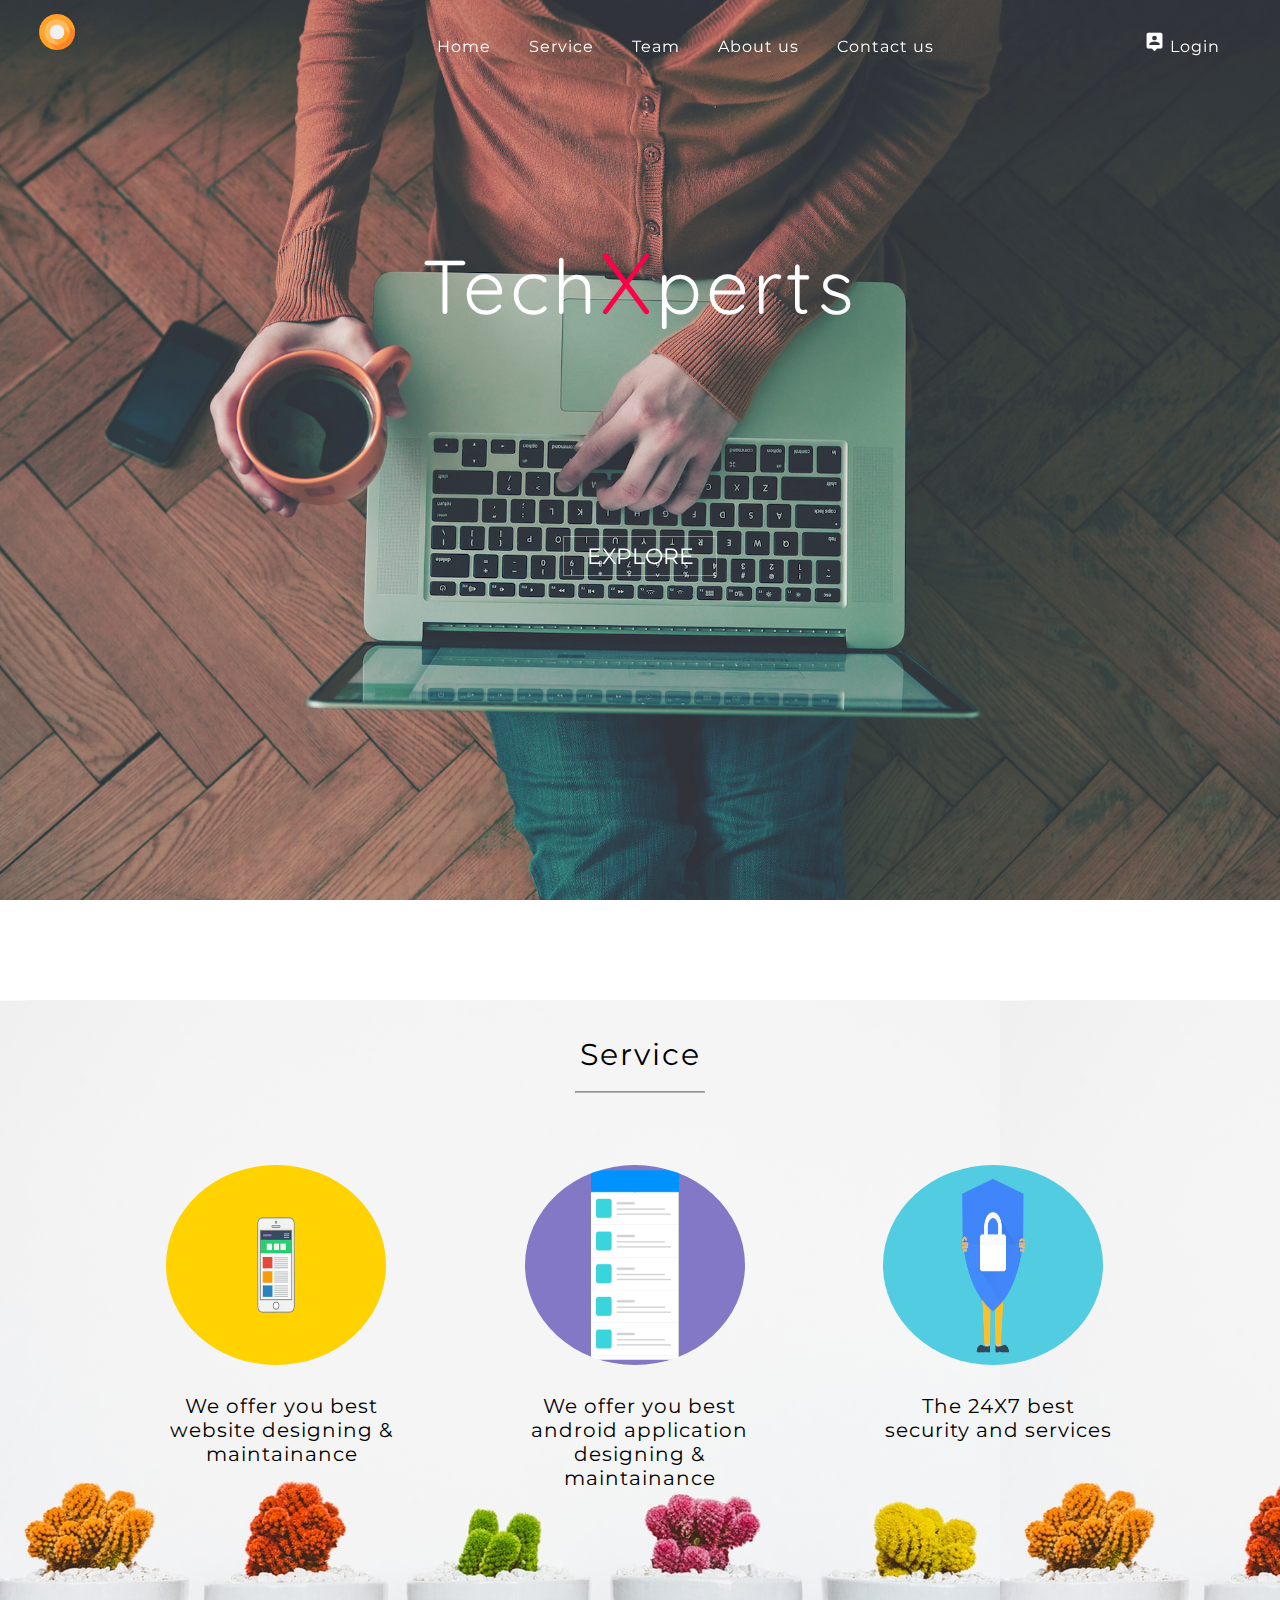
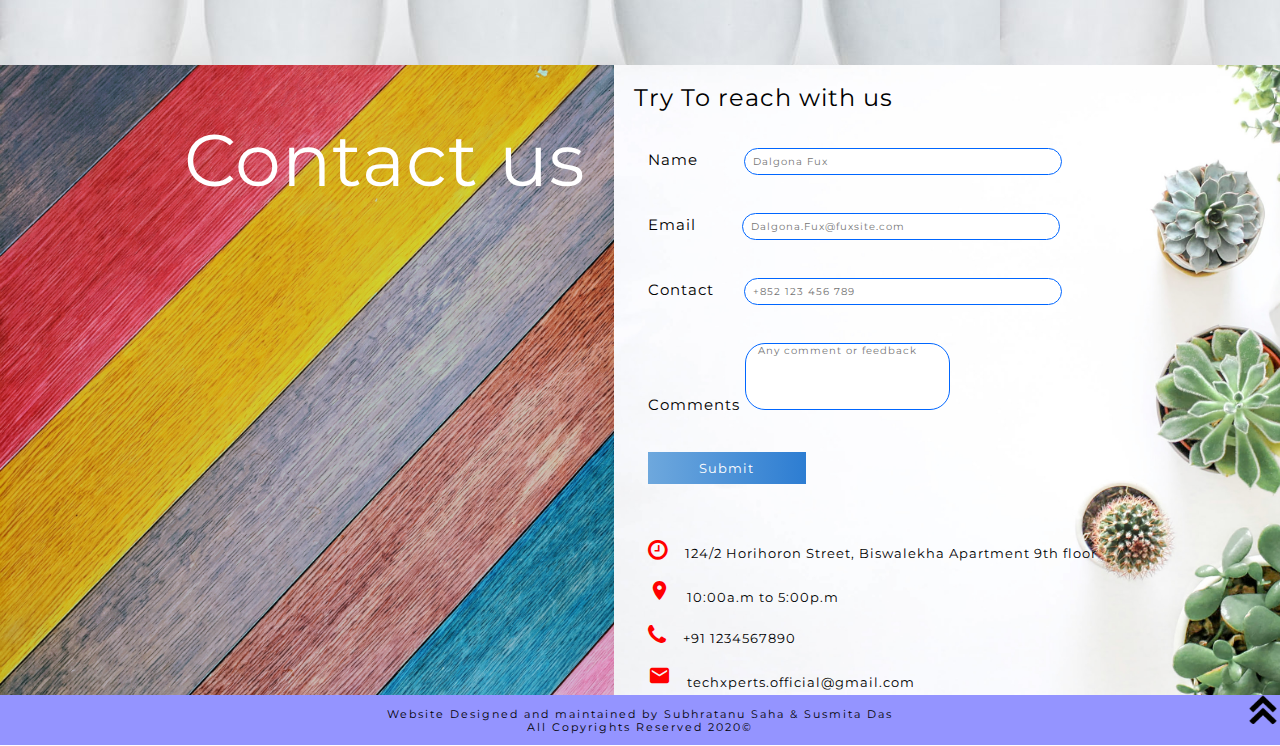
<file: index.html>
<!doctype html>
<html>
<head>
<meta charset="utf-8">
<title>TechXperts</title>
<link href="https://fonts.googleapis.com/icon?family=Material+Icons" rel="stylesheet">
<link rel="stylesheet" href="https://cdnjs.cloudflare.com/ajax/libs/font-awesome/4.7.0/css/font-awesome.min.css">
<meta name="viewport" content="width=device-width, initial-scale=1.0">
<title>
	TechXperts</title>
<style>
@import url('https://fonts.googleapis.com/css2?family=Montserrat:wght@500&family=Quicksand:wght@400&display=swap');
@media only screen and (max-width: 768px) {
  /* For mobile phones: */
  [class*="col-"] {
    width: 100%;
  }
}
*
{
	margin:0;
	padding:0;
}
#home
{
	background-attachment:fixed;
	background-image:url(7.jpeg);
	background-size:cover;
	background-position:center;
	width:100%;
	height:670px;
	background-repeat:no-repeat;
	filter:hue-rotate(-20deg);
	min-height:1000px;
	min-width:1000px;
	
}

nav
{
	padding:12px 12px;
	
}
a
{
	text-decoration:none;
	padding:17px;
	color:white;
	font-family: 'Montserrat', sans-serif;
	letter-spacing:1px;
}
.s1
{
	font-family: 'Quicksand', sans-serif;
	color:white;
	font-size:76px;
	letter-spacing:4px;
	margin-top:160px;
	
}
.x
{
	color:rgba(255,0,0,1);
	font-size:86px;
}
button.btn
{
	background-color:rgba(255,255,255,0.0);
	border:1px solid rgba(255,255,255,0.4);
	width:12%;
	height:40px;
	padding:0px 7px;
	color:white;
	font-size:22px;
	font-family: 'Montserrat', sans-serif;
	margin-top:200px;
	transition:1s ease-out;
	cursor:pointer;
}
button.btn:hover
{
	background-color:rgba(255,255,255,0.3);
	border:1px solid rgba(0,0,0,0.9);
	color:black;
}
#service
{
	
	width:100%;
	height:665px;
	background-image:url(17.jpg);
	
	
	
	
}
.c1
{
	width:20%;
	height:auto;
	border-radius:50%;
	background-color:rgba(51,51,102,1);
}
.line
{
	width:10%;
	border-color:rgba(0,0,0,0.4);
}
p.service
{
	font-size:30px;
	font-family: 'Montserrat', sans-serif;
	letter-spacing:2px
}

img
{
	border-radius:50%;
}
.box
{
	width:18%;
	height:320px;
	
	display:inline-block;
	float:left;
	font-family: 'Montserrat', sans-serif;
	color:black;
	letter-spacing:1px;
	font-size:20px;
}
#contact
{
	width:100%;
	height:670px;
}
.box2
{
	width:48%;
	height:630px;
	background-image:url(rehan-mallick-5J1bHRX1fNw-unsplash.jpg);
	background-size:cover;
	float:left;
}
.box3
{
	width:52%;
	height:630px;
	background-size:cover;
	float:left;
	background-image:url(element5-digital-z6i_UCBuu5Q-unsplash.jpg);
}
input[type=text]
{
	width:50%;
	height:25px;
	border:1px solid rgba(0,102,255,1);
	border-radius:20px;
	font-family: 'Montserrat', sans-serif;
	color:black;
	letter-spacing:1px;
	font-size:10px;
}
input[type=email]
{
	width:50%;
	height:25px;
	border:1px solid rgba(0,102,255,1);
	border-radius:20px;
	font-family: 'Montserrat', sans-serif;
	color:black;
	letter-spacing:1px;
	font-size:10px;
}
input[type=number]
{
	width:50%;
	height:25px;
	border:1px solid rgba(0,102,255,1);
	border-radius:20px;
	font-family: 'Montserrat', sans-serif;
	color:black;
	letter-spacing:1px;
	font-size:10px;
}
textarea
{
	resize:none;
	border:1px solid rgba(0,102,255,1);
	border-radius:20px;
	font-family: 'Montserrat', sans-serif;
	color:black;
	letter-spacing:1px;
	font-size:10px;
	
}
form
{
	font-family: 'Montserrat', sans-serif;
	color:black;
	letter-spacing:1px;
	font-size:15px;
}
input[type=submit]
{
	width:25%;
	background: rgba(110,168,221,1);
background: -moz-linear-gradient(left, rgba(110,168,221,1) 0%, rgba(45,125,210,1) 100%);
background: -webkit-gradient(left top, right top, color-stop(0%, rgba(110,168,221,1)), color-stop(100%, rgba(45,125,210,1)));
background: -webkit-linear-gradient(left, rgba(110,168,221,1) 0%, rgba(45,125,210,1) 100%);
background: -o-linear-gradient(left, rgba(110,168,221,1) 0%, rgba(45,125,210,1) 100%);
background: -ms-linear-gradient(left, rgba(110,168,221,1) 0%, rgba(45,125,210,1) 100%);
background: linear-gradient(to right, rgba(110,168,221,1) 0%, rgba(45,125,210,1) 100%);
filter: progid:DXImageTransform.Microsoft.gradient( startColorstr='#6ea8dd', endColorstr='#2d7dd2', GradientType=1 );
height:auto;
padding:8px 12px;
border:none;
font-family: 'Montserrat', sans-serif;
	color:White;
	letter-spacing:1px;
	font-size:13px;
	cursor:pointer;
	transition:1s ease-out;
}
input[type=submit]:hover
{
	color:black;
}
p.c
{
	font-family: 'Montserrat', sans-serif;
	color:black;;
	letter-spacing:1px;
	font-size:13px;
}
.txt
{
	font-family: 'Montserrat', sans-serif;
	color:white;
	letter-spacing:1px;
	font-size:73px;
	margin-top:50px;
	margin-left:30%;
}
.c2
{
	font-family: 'Montserrat', sans-serif;
	color:black;
	letter-spacing:1px;
	font-size:24px;
	margin-left:3%;
}
.footer
{
	width:100%;
	height:50px;
	font-family: 'Montserrat', sans-serif;
	color:black;
	letter-spacing:2px;
	font-size:10.5px;
	background-color:rgba(102,102,255,0.7);
	margin-top:-40px;
}
.foot
{
	
}
::-webkit-scrollbar {
    display: none;
}
</style>
</head>

<body>
<div id="home">
<nav>
<img src="9.png" height="40" width="40" style="padding-right:27%; padding-left:2%;">
<a href="#home">Home</a>
<a href="#service">Service</a>
<a href="#">Team</a>
<a href="#">About us</a>
<a href="#contact">Contact us</a>
<a href="#" style="padding-left:15%;"><i class="material-icons" style="font-size:21px; color:white;">person_pin</i>
Login</a>
</nav>
<center><p class="s1">Tech<span class="x">X</span>perts</p></center>
<center><a href="#service"><button class="btn">EXPLORE</button></a></center>
</div>

<!-- Service Portion-->
<div id="service">
<br>
<br>

<center><p class="service">Service</p><br>

<hr class="line"></center><br>
<br>
<br><br>

<div class="box" style="margin-left:13%;"><img src="14.gif" height="200" width="220"><br><br><center>We offer you best website designing & maintainance</center></div><div class="box" style="margin-left:10%;"><img src="16.gif" height="200" width="220"><br><br><center>We offer you best android application designing & maintainance</center></div><div class="box" style="margin-left:10%;"><img src="13.gif" height="200" width="220"><br><br><center>The 24X7 best security and services</center></div>
</div>

<!-- Contact us-->
<div id="contact">
<div class="box2">
<p class="txt">Contact us</p>
</div>

<div class="box3"><br>
<p class="c2">Try To reach with us</p>
<br><br>
<form action="" method="post" style="margin-left:5%;">
<label style="margin-right:6.5%;">Name</label>
<input type="text" placeholder="&nbsp;&nbsp;Dalgona Fux" required><br><br><br>

<label style="margin-right:6.5%;">Email</label>
<input type="email" placeholder="&nbsp;&nbsp;Dalgona.Fux@fuxsite.com" required><br><br><br>

<label style="margin-right:4%;">Contact</label>
<input type="number" placeholder="&nbsp;&nbsp;+852 123 456 789" required><br><br><br>

<label>Comments</label>
<textarea cols="30" rows="5" placeholder="&nbsp;&nbsp;&nbsp;Any comment or feedback" required></textarea><br>
<br><br>

<input type="submit" value="Submit">
</form><br><br><br>
<p class="c"><i class="fa fa-clock-o" style="margin-left:5%; font-size:23px;color:red;"></i>&nbsp;&nbsp;&nbsp; 124/2 Horihoron Street, Biswalekha Apartment 9th floor</p><br>

<p class="c"><i class="material-icons" style="margin-left:5%; font-size:23px;color:red;">place</i>&nbsp;&nbsp;&nbsp; 10:00a.m to 5:00p.m</p><br>
<p class="c"><i class="fa fa-phone" style="margin-left:5%; font-size:23px;color:red;"></i>&nbsp;&nbsp;&nbsp; +91 1234567890</p><br>
<p class="c"><i class="material-icons" style="margin-left:5%; font-size:23px;color:red;">email</i>&nbsp;&nbsp;&nbsp; techxperts.official@gmail.com</p>
</div>
<a href="#"><img src="19.png" height="30" width="60" style="margin-left:95%;"></a>
</div>

<!-- Footer-->
<div class="footer"><center><p class="foot"><br>Website Designed and maintained by Subhratanu Saha & Susmita Das<br>All Copyrights Reserved 2020&copy;</p></center></div>
</body>
</html>
</file>
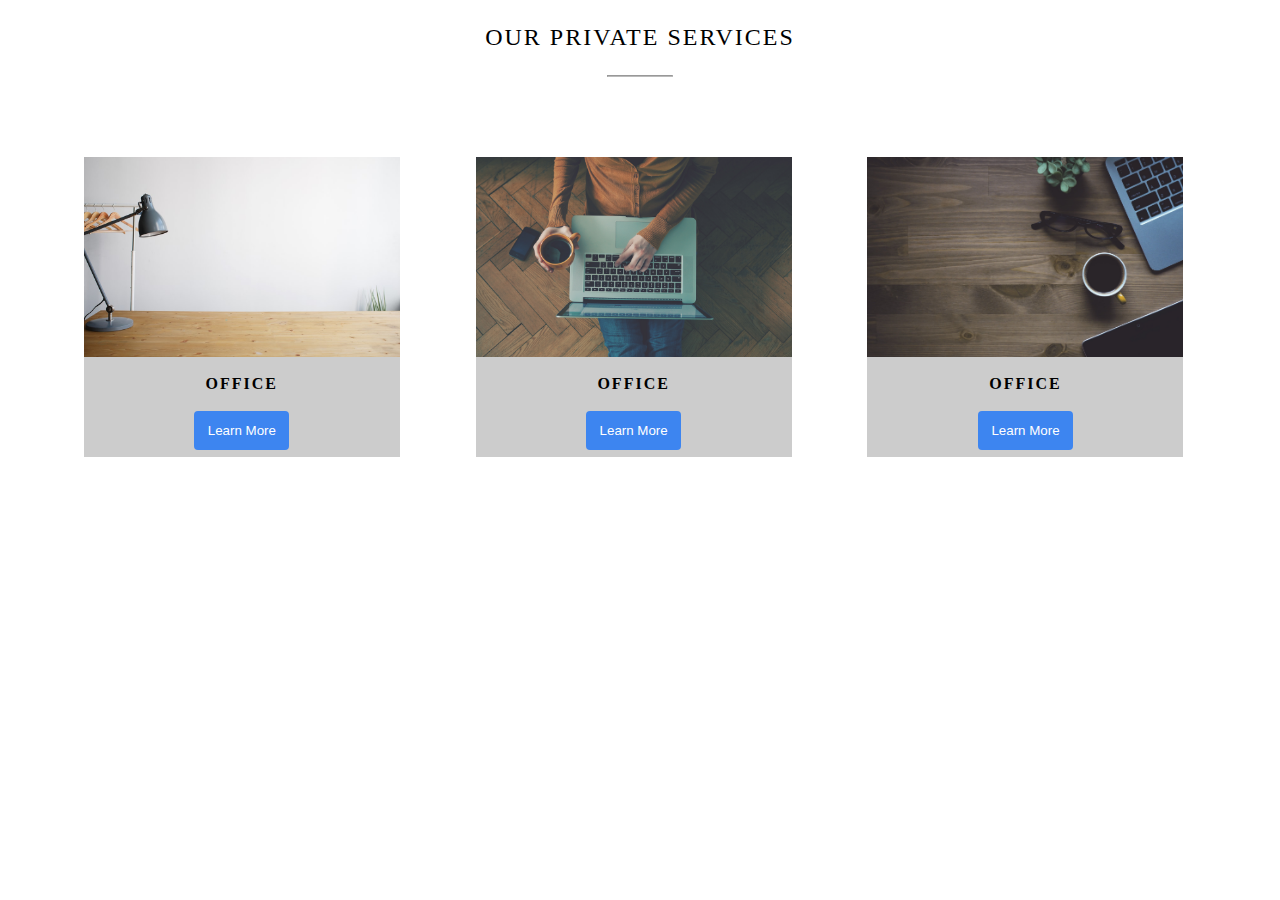
<file: client.html>
<!doctype html>
<html>
<head>
<meta charset="utf-8">
<title>Untitled Document</title>
<style>

.line
{
	width:5%;
	border-color:rgba(0,0,0,0.4);
}
.box1
{
	width:25%;
	height:300px;
	background-color:rgba(0,0,0,0.2);
	margin-left:6%;
	float:left;
}
.box1_b1
{
	width:100%;
	height:200px;
	background-image:url(6.jpg);
	background-size:cover;
	background-repeat:no-repeat;
	background-position:center;
}
.box1_b2
{
	width:100%;
	height:200px;
	background-image:url(7.jpeg);
	background-size:cover;
	background-repeat:no-repeat;
	background-position:center;
}
.box1_b3
{
	width:100%;
	height:200px;
	background-image:url(8.jpg);
	background-size:cover;
	background-repeat:no-repeat;
	background-position:center;
}
.btn
{
	width:30%;
	padding:12px 12px;
	background-color:rgba(0,102,255,0.7);
	color:rgba(255,255,255,1);
	cursor:pointer;
	border:0;
	border-radius:4px;
}
.btn:hover
{
	background-color:rgba(0,102,255,1);
}
</style>
</head>

<body>
<center><p style="letter-spacing:2px; color:rgba(0,0,0,1); font-size:24px;">OUR PRIVATE SERVICES</p></center> <!-- Inline CSS Style-->
<hr class="line">
<br><br><br><br>
<!-- Calling the first DIV-->
<div class="box1">
<div class="box1_b1"></div>
<br>
<center><b style="letter-spacing:2px; color:rgba(0,0,0,1);">OFFICE</b><br><br>
<button class="btn">Learn More</button></center>
</div>

<!-- Calling the second DIV-->
<div class="box1">
<div class="box1_b2"></div>
<br>
<center><b style="letter-spacing:2px; color:rgba(0,0,0,1);">OFFICE</b><br><br>
<button class="btn">Learn More</button></center>
</div>

<!-- Calling the third DIV-->
<div class="box1">
<div class="box1_b3"></div>
<br>
<center><b style="letter-spacing:2px; color:rgba(0,0,0,1);">OFFICE</b><br><br>
<button class="btn">Learn More</button></center>
</div>
</body>
</html>
</file>
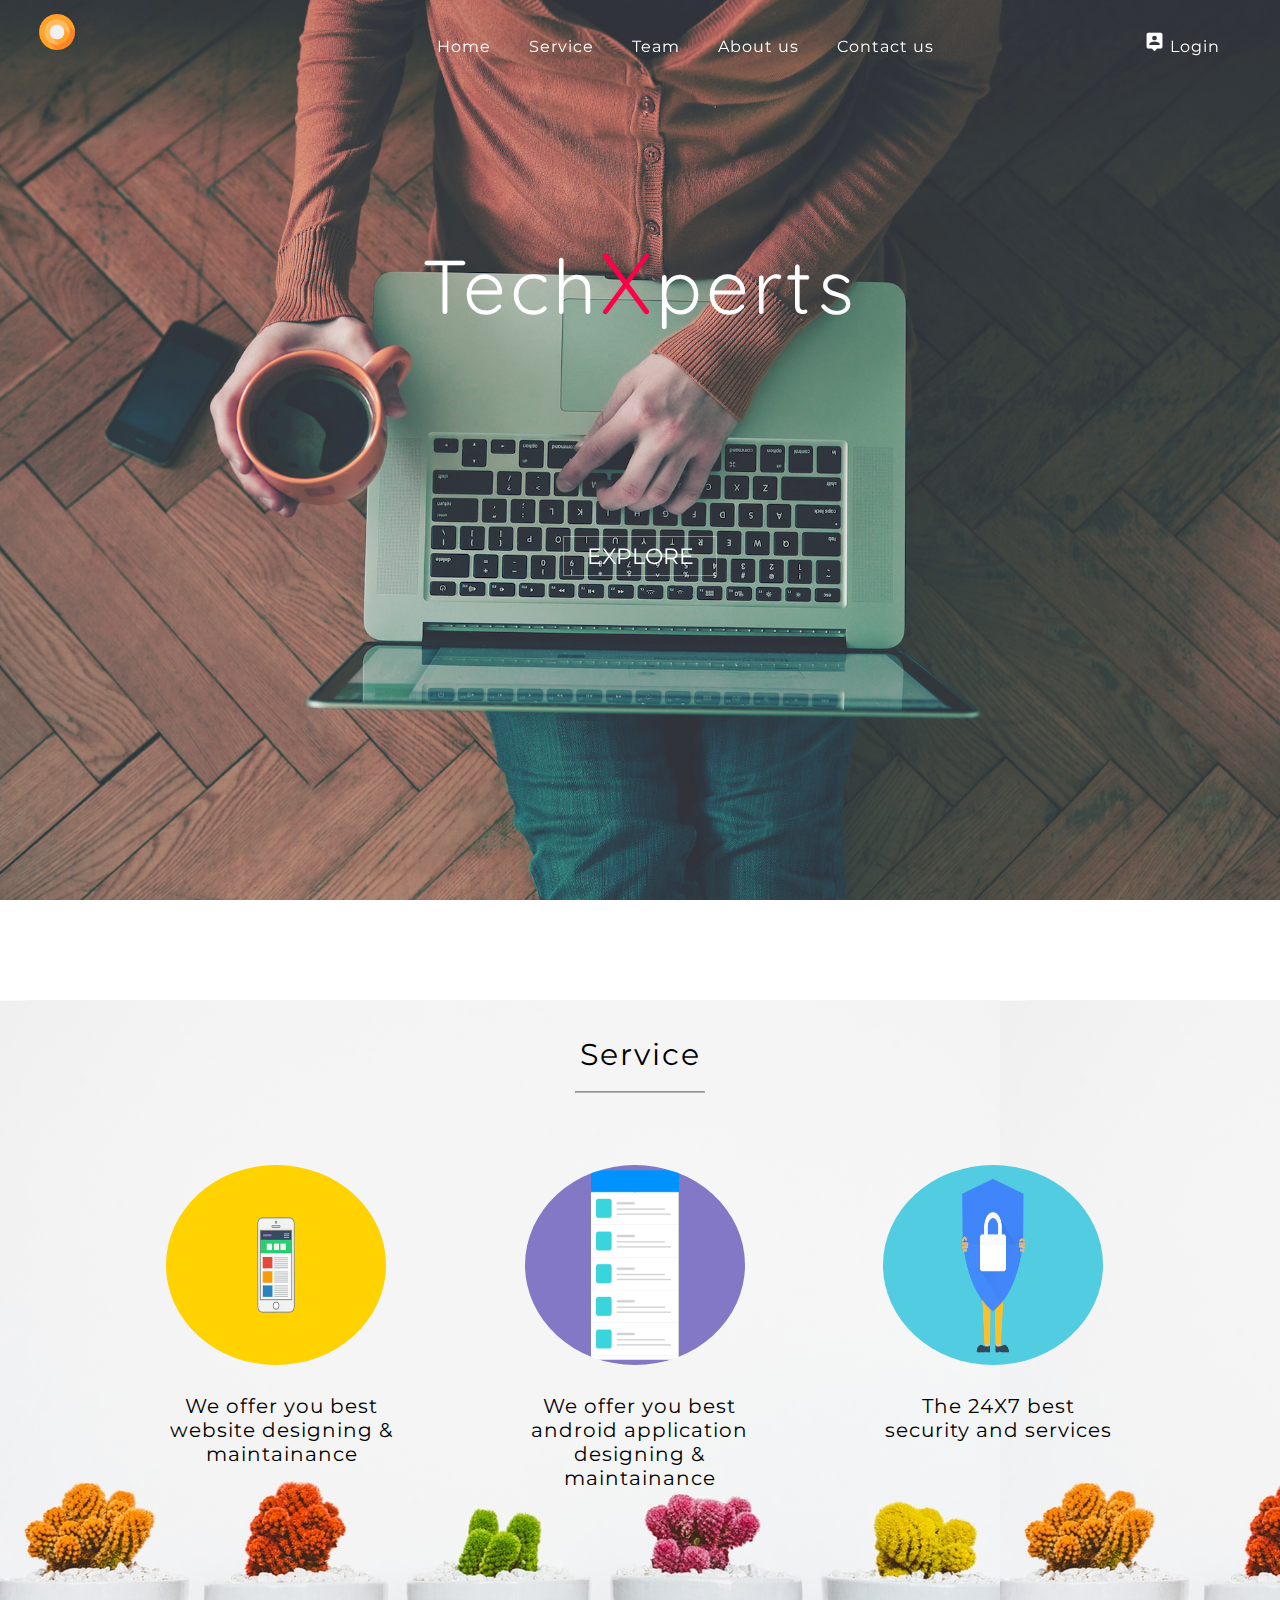
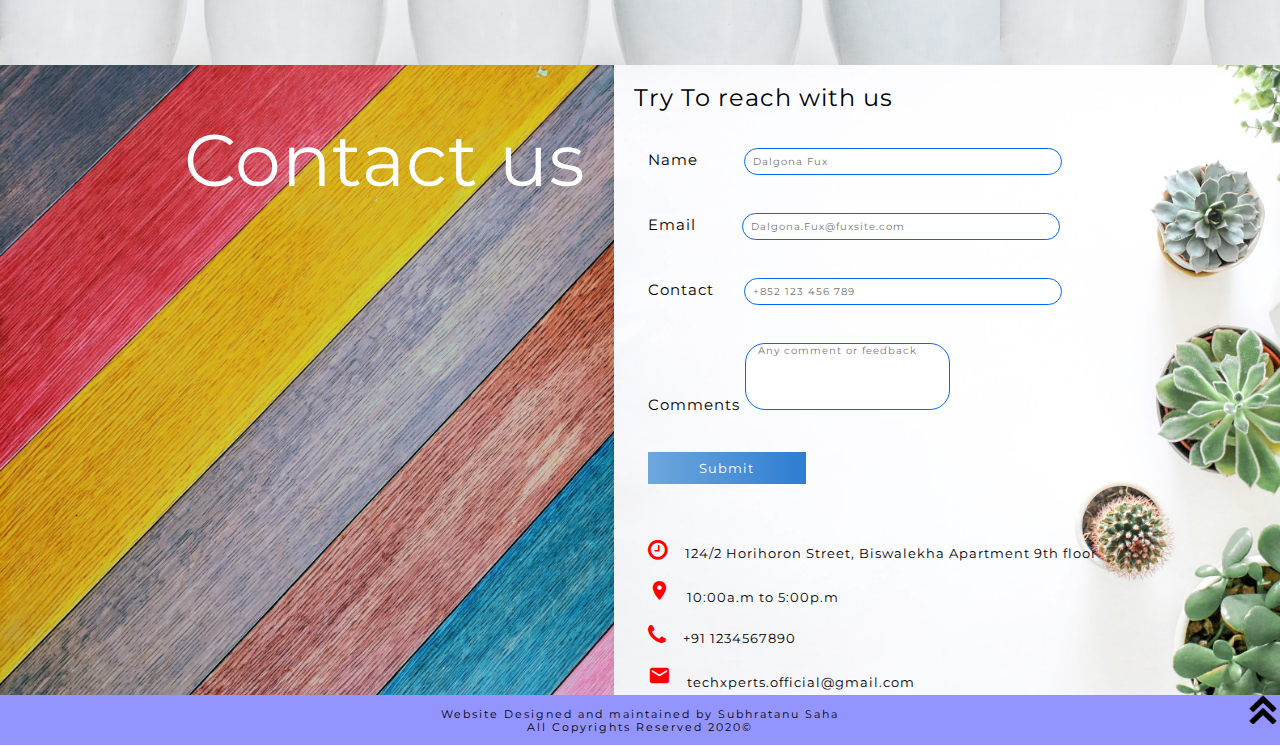
<file: home.html>
<!doctype html>
<html>
<head>
<meta charset="utf-8">
<title>Untitled Document</title>
<link href="https://fonts.googleapis.com/icon?family=Material+Icons" rel="stylesheet">
<link rel="stylesheet" href="https://cdnjs.cloudflare.com/ajax/libs/font-awesome/4.7.0/css/font-awesome.min.css">
<meta name="viewport" content="width=device-width, initial-scale=1.0">
<style>
@import url('https://fonts.googleapis.com/css2?family=Montserrat:wght@500&family=Quicksand:wght@400&display=swap');
@media only screen and (max-width: 768px) {
  /* For mobile phones: */
  [class*="col-"] {
    width: 100%;
  }
}
*
{
	margin:0;
	padding:0;
}
#home
{
	background-attachment:fixed;
	background-image:url(7.jpeg);
	background-size:cover;
	background-position:center;
	width:100%;
	height:670px;
	background-repeat:no-repeat;
	filter:hue-rotate(-20deg);
	min-height:1000px;
	min-width:1000px;
	
}

nav
{
	padding:12px 12px;
	
}
a
{
	text-decoration:none;
	padding:17px;
	color:white;
	font-family: 'Montserrat', sans-serif;
	letter-spacing:1px;
}
.s1
{
	font-family: 'Quicksand', sans-serif;
	color:white;
	font-size:76px;
	letter-spacing:4px;
	margin-top:160px;
	
}
.x
{
	color:rgba(255,0,0,1);
	font-size:86px;
}
button.btn
{
	background-color:rgba(255,255,255,0.0);
	border:1px solid rgba(255,255,255,0.4);
	width:12%;
	height:40px;
	padding:0px 7px;
	color:white;
	font-size:22px;
	font-family: 'Montserrat', sans-serif;
	margin-top:200px;
	transition:1s ease-out;
	cursor:pointer;
}
button.btn:hover
{
	background-color:rgba(255,255,255,0.3);
	border:1px solid rgba(0,0,0,0.9);
	color:black;
}
#service
{
	
	width:100%;
	height:665px;
	background-image:url(17.jpg);
	
	
	
	
}
.c1
{
	width:20%;
	height:auto;
	border-radius:50%;
	background-color:rgba(51,51,102,1);
}
.line
{
	width:10%;
	border-color:rgba(0,0,0,0.4);
}
p.service
{
	font-size:30px;
	font-family: 'Montserrat', sans-serif;
	letter-spacing:2px
}

img
{
	border-radius:50%;
}
.box
{
	width:18%;
	height:320px;
	
	display:inline-block;
	float:left;
	font-family: 'Montserrat', sans-serif;
	color:black;
	letter-spacing:1px;
	font-size:20px;
}
#contact
{
	width:100%;
	height:670px;
}
.box2
{
	width:48%;
	height:630px;
	background-image:url(rehan-mallick-5J1bHRX1fNw-unsplash.jpg);
	background-size:cover;
	float:left;
}
.box3
{
	width:52%;
	height:630px;
	background-size:cover;
	float:left;
	background-image:url(element5-digital-z6i_UCBuu5Q-unsplash.jpg);
}
input[type=text]
{
	width:50%;
	height:25px;
	border:1px solid rgba(0,102,255,1);
	border-radius:20px;
	font-family: 'Montserrat', sans-serif;
	color:black;
	letter-spacing:1px;
	font-size:10px;
}
input[type=email]
{
	width:50%;
	height:25px;
	border:1px solid rgba(0,102,255,1);
	border-radius:20px;
	font-family: 'Montserrat', sans-serif;
	color:black;
	letter-spacing:1px;
	font-size:10px;
}
input[type=number]
{
	width:50%;
	height:25px;
	border:1px solid rgba(0,102,255,1);
	border-radius:20px;
	font-family: 'Montserrat', sans-serif;
	color:black;
	letter-spacing:1px;
	font-size:10px;
}
textarea
{
	resize:none;
	border:1px solid rgba(0,102,255,1);
	border-radius:20px;
	font-family: 'Montserrat', sans-serif;
	color:black;
	letter-spacing:1px;
	font-size:10px;
	
}
form
{
	font-family: 'Montserrat', sans-serif;
	color:black;
	letter-spacing:1px;
	font-size:15px;
}
input[type=submit]
{
	width:25%;
	background: rgba(110,168,221,1);
background: -moz-linear-gradient(left, rgba(110,168,221,1) 0%, rgba(45,125,210,1) 100%);
background: -webkit-gradient(left top, right top, color-stop(0%, rgba(110,168,221,1)), color-stop(100%, rgba(45,125,210,1)));
background: -webkit-linear-gradient(left, rgba(110,168,221,1) 0%, rgba(45,125,210,1) 100%);
background: -o-linear-gradient(left, rgba(110,168,221,1) 0%, rgba(45,125,210,1) 100%);
background: -ms-linear-gradient(left, rgba(110,168,221,1) 0%, rgba(45,125,210,1) 100%);
background: linear-gradient(to right, rgba(110,168,221,1) 0%, rgba(45,125,210,1) 100%);
filter: progid:DXImageTransform.Microsoft.gradient( startColorstr='#6ea8dd', endColorstr='#2d7dd2', GradientType=1 );
height:auto;
padding:8px 12px;
border:none;
font-family: 'Montserrat', sans-serif;
	color:White;
	letter-spacing:1px;
	font-size:13px;
	cursor:pointer;
	transition:1s ease-out;
}
input[type=submit]:hover
{
	color:black;
}
p.c
{
	font-family: 'Montserrat', sans-serif;
	color:black;;
	letter-spacing:1px;
	font-size:13px;
}
.txt
{
	font-family: 'Montserrat', sans-serif;
	color:white;
	letter-spacing:1px;
	font-size:73px;
	margin-top:50px;
	margin-left:30%;
}
.c2
{
	font-family: 'Montserrat', sans-serif;
	color:black;
	letter-spacing:1px;
	font-size:24px;
	margin-left:3%;
}
.footer
{
	width:100%;
	height:50px;
	font-family: 'Montserrat', sans-serif;
	color:black;
	letter-spacing:2px;
	font-size:10.5px;
	background-color:rgba(102,102,255,0.7);
	margin-top:-40px;
}
.foot
{
	
}
::-webkit-scrollbar {
    display: none;
}
</style>
</head>

<body>
<div id="home">
<nav>
<img src="9.png" height="40" width="40" style="padding-right:27%; padding-left:2%;">
<a href="#home">Home</a>
<a href="#service">Service</a>
<a href="#">Team</a>
<a href="#">About us</a>
<a href="#contact">Contact us</a>
<a href="#" style="padding-left:15%;"><i class="material-icons" style="font-size:21px; color:white;">person_pin</i>
Login</a>
</nav>
<center><p class="s1">Tech<span class="x">X</span>perts</p></center>
<center><a href="#service"><button class="btn">EXPLORE</button></a></center>
</div>

<!-- Service Portion-->
<div id="service">
<br>
<br>

<center><p class="service">Service</p><br>

<hr class="line"></center><br>
<br>
<br><br>

<div class="box" style="margin-left:13%;"><img src="14.gif" height="200" width="220"><br><br><center>We offer you best website designing & maintainance</center></div><div class="box" style="margin-left:10%;"><img src="16.gif" height="200" width="220"><br><br><center>We offer you best android application designing & maintainance</center></div><div class="box" style="margin-left:10%;"><img src="13.gif" height="200" width="220"><br><br><center>The 24X7 best security and services</center></div>
</div>

<!-- Contact us-->
<div id="contact">
<div class="box2">
<p class="txt">Contact us</p>
</div>

<div class="box3"><br>
<p class="c2">Try To reach with us</p>
<br><br>
<form action="" method="post" style="margin-left:5%;">
<label style="margin-right:6.5%;">Name</label>
<input type="text" placeholder="&nbsp;&nbsp;Dalgona Fux" required><br><br><br>

<label style="margin-right:6.5%;">Email</label>
<input type="email" placeholder="&nbsp;&nbsp;Dalgona.Fux@fuxsite.com" required><br><br><br>

<label style="margin-right:4%;">Contact</label>
<input type="number" placeholder="&nbsp;&nbsp;+852 123 456 789" required><br><br><br>

<label>Comments</label>
<textarea cols="30" rows="5" placeholder="&nbsp;&nbsp;&nbsp;Any comment or feedback" required></textarea><br>
<br><br>

<input type="submit" value="Submit">
</form><br><br><br>
<p class="c"><i class="fa fa-clock-o" style="margin-left:5%; font-size:23px;color:red;"></i>&nbsp;&nbsp;&nbsp; 124/2 Horihoron Street, Biswalekha Apartment 9th floor</p><br>

<p class="c"><i class="material-icons" style="margin-left:5%; font-size:23px;color:red;">place</i>&nbsp;&nbsp;&nbsp; 10:00a.m to 5:00p.m</p><br>
<p class="c"><i class="fa fa-phone" style="margin-left:5%; font-size:23px;color:red;"></i>&nbsp;&nbsp;&nbsp; +91 1234567890</p><br>
<p class="c"><i class="material-icons" style="margin-left:5%; font-size:23px;color:red;">email</i>&nbsp;&nbsp;&nbsp; techxperts.official@gmail.com</p>
</div>
<a href="#"><img src="19.png" height="30" width="60" style="margin-left:95%;"></a>
</div>

<!-- Footer-->
<div class="footer"><center><p class="foot"><br>Website Designed and maintained by Subhratanu Saha<br>All Copyrights Reserved 2020&copy;</p></center></div>
</body>
</html>
</file>
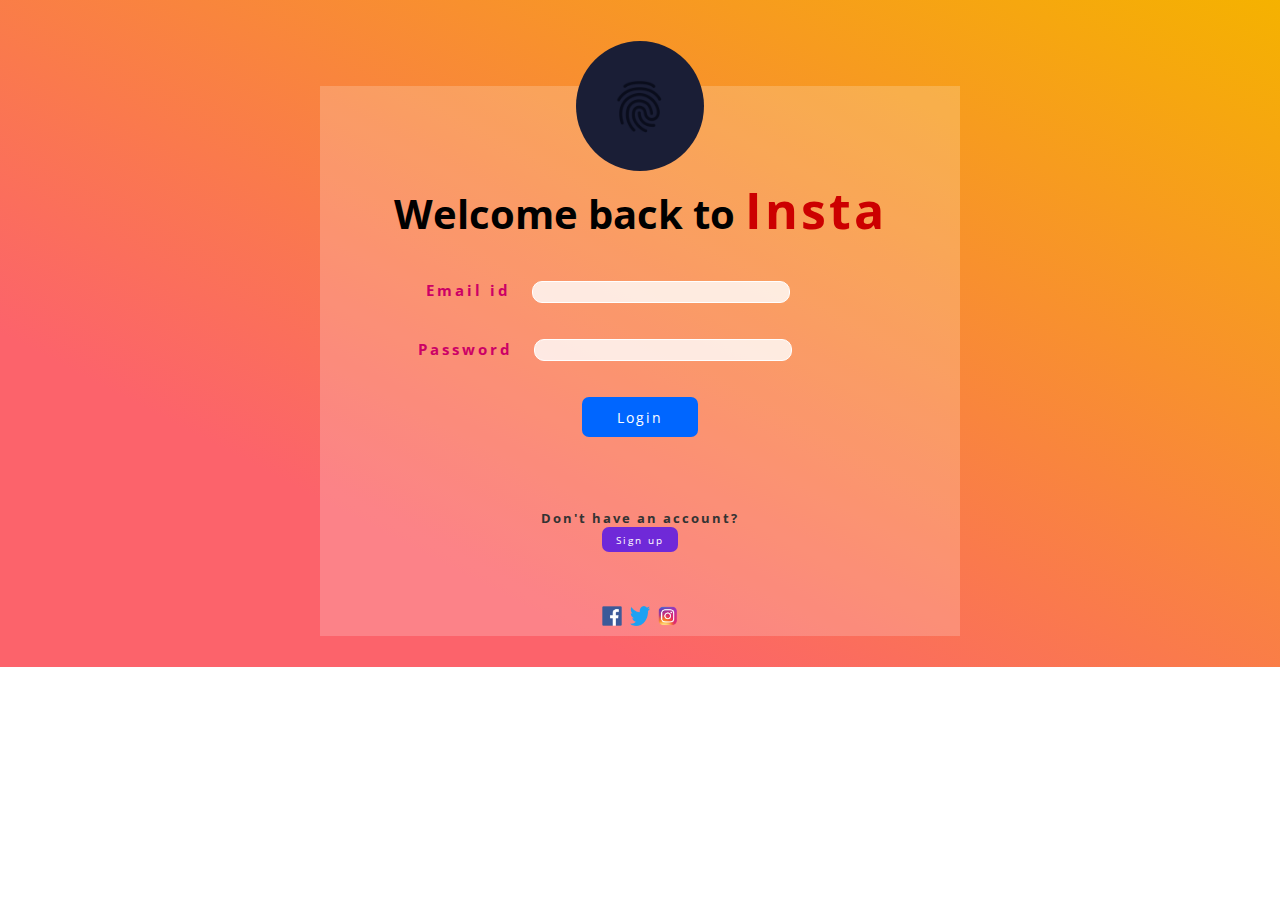
<file: login.html>
<!doctype html>
<html>
<head>
<meta charset="utf-8">
<title>Untitled Document</title>
<link href="log_in.css" type="text/css" rel="stylesheet">
<style>
@import url('https://fonts.googleapis.com/css?family=Open+Sans&display=swap');

</style>
</head>

<body>
<div class="container">
<br><br>
<center>
<div class="rectangle">
<div class="circle"></div>
<br>
<br>
<br>
<br>
<br>

<h2 class="text">Welcome back to <span>Insta</span></h2><br>
<br>

<form>

<label for="email"><b>Email id</b>&nbsp;&nbsp;&nbsp;</label><input type="email"><br><br><br>


<label for="password" style="margin-left:-11%;"><b>Password</b>&nbsp;&nbsp;&nbsp;</label><input type="password"><br>
<br>
<br>
<input type="submit" value="Login"><br>

</form><br>
<br><br>
<br>
<a href="#"><p><b>Don't have an account?</b></p><button>Sign up</button></a>
<br>
<br>
<br>
<br>

<center><img src="3.png" height="20" width="20">&nbsp;&nbsp;<img src="4.png" height="20" width="20">&nbsp;&nbsp;<img src="5.png" height="20" width="20"></center>

</div></center>
</div>
</body>
</html>
</file>
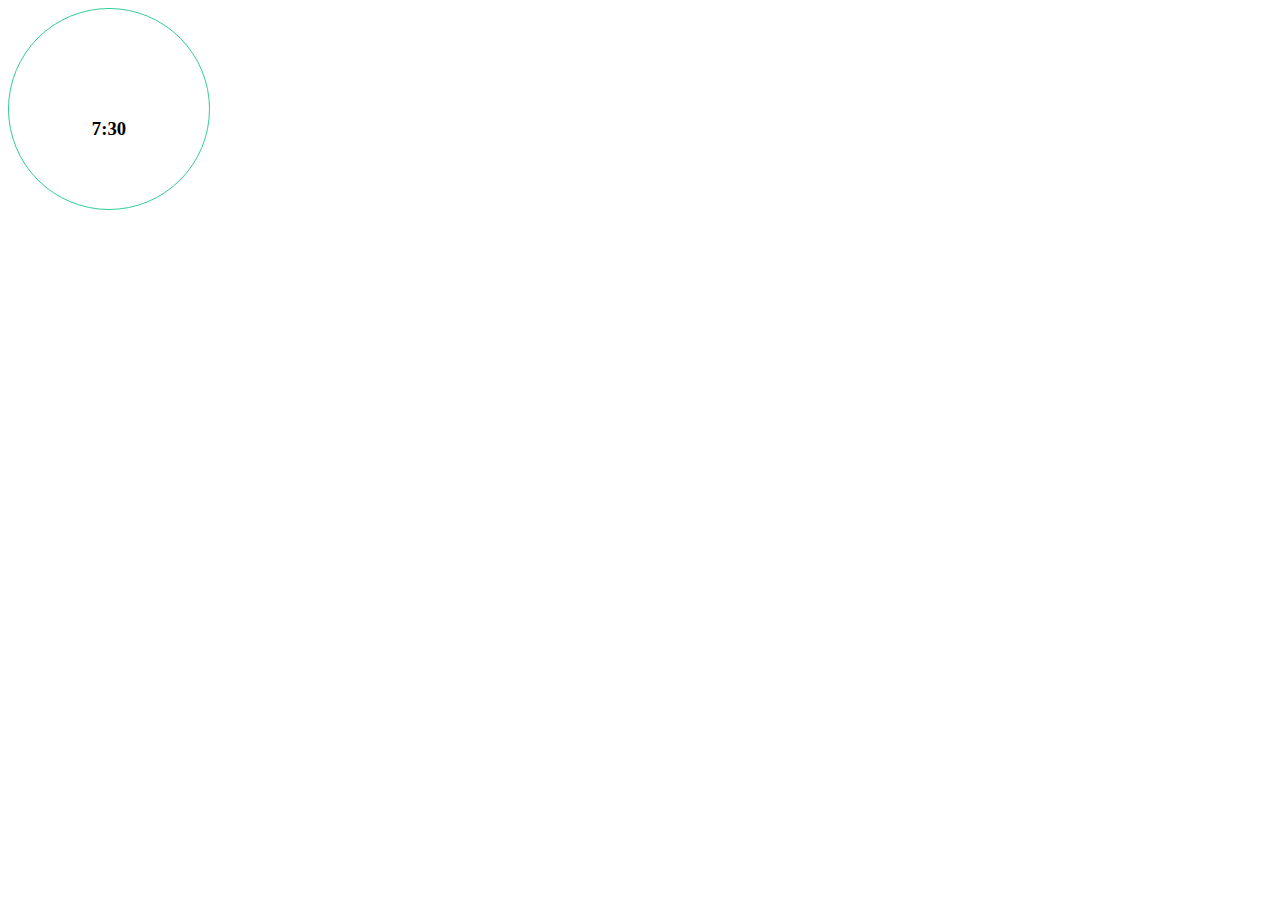
<file: test2.html>
<!doctype html>
<html>
<head>
<meta charset="utf-8">
<title>Untitled Document</title>
<style>
.circle
{
	height:200px;
	width:200px;
	
	border-radius:50%;
	border:1px solid rgba(51,204,153,1);
}
.circle:hover
{
	border-left:1px solid rgba(102,0,0,1);
}
</style>
</head>

<body>
<div class="circle">

<h3 style="text-align:center; padding-top:90px;">7:30</h3>
</div>
</body>
</html>
</file>
<file: log_in.css>
@charset "utf-8";
*
{
	margin:0;
	padding:0;
}
.container
{
	width:100%;
	height:667px;
	background:linear-gradient(to bottom left, #f5b200 0, #fc636b 75%);
}
.circle{
  position:absolute;
  height:130px;
  width:20%;
  border-radius:50%;
  margin-left:40%;
  top: -45px;
  background-image:url(1.gif);
  background-position:center;
  background-size:cover;
  background-repeat:no-repeat;
}

.rectangle{
  position:relative;
  display:block;
  height:550px;
  width:50%;
  background-color:rgba(255,255,255,.2);
  margin-top:50px;
}

h2.text{
	font-family: 'Open Sans', sans-serif;
	font-size:40px;
	
}
span
{
	letter-spacing:3px;
	font-size:50px;
	color:rgba(204,0,0,1);
}
input[type="email"]
{
	width:40%;
	height:20px;
	border-radius:10px;
	border:1px solid white;
	background-color:rgba(255,255,255,.8);

	
}
input[type="password"]
{
	width:40%;
	height:20px;
	border-radius:10px;
	border:1px solid white;
	background-color:rgba(255,255,255,.8);
	
}
input[type="submit"]
{
	width:18%;
	height:40px;
	border-radius:7px;
	padding:5px 5px;
	background-color:rgba(0,102,255,1);
	letter-spacing:2px;
	font-size:14px;
	color:rgba(255,255,255,1);
	font-family: 'Open Sans', sans-serif;
	cursor:pointer;
	border:none;
}
button
{
	width:12%;
	height:25px;
	border-radius:7px;
	padding:2px 2px;
	background-color:rgba(51,0,255,0.7);
	letter-spacing:2px;
	font-size:10px;
	color:rgba(255,255,255,1);
	font-family: 'Open Sans', sans-serif;
	cursor:pointer;
	border:none;
}
label
{
	letter-spacing:3px;
	font-size:15px;
	color:rgba(204,0,102,1) ;
	font-family: 'Open Sans', sans-serif;
	margin-left:-10%;
}
P
{
	letter-spacing:2px;
	font-size:13px;
	color:rgba(51,51,51,1);
	font-family: 'Open Sans', sans-serif;
}
a
{
	text-decoration:none;
}/* CSS Document */
</file>
